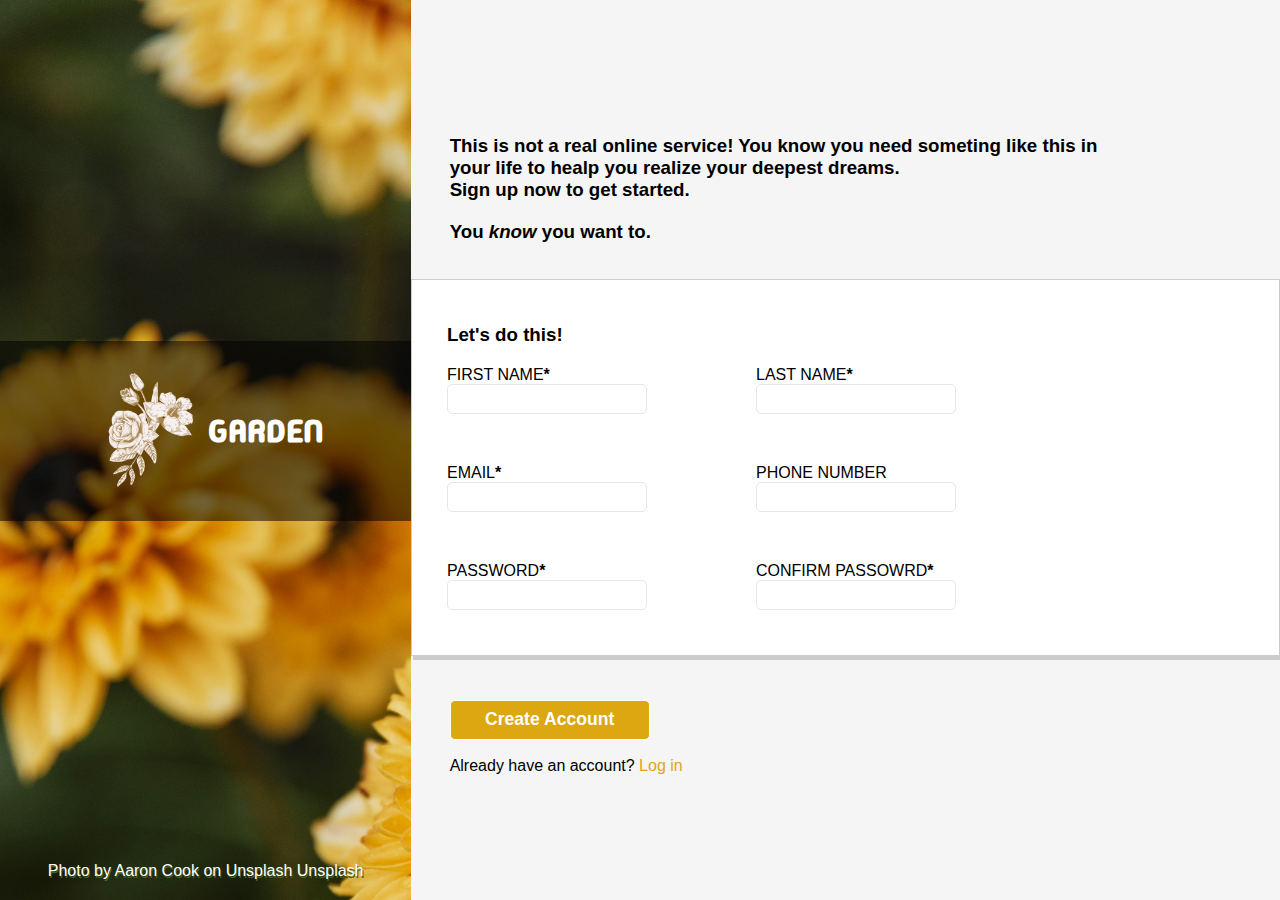
<file: index.html>
<!DOCTYPE html>
<html lang="en">
<head>
  <meta charset="UTF-8">
  <meta name="viewport" content="width=device-width, initial-scale=1.0">
  <link rel="stylesheet" href="./styles/sign_up.css">

  <link rel="stylesheet" media="screen" href="https://fontlibrary.org//face/avara" type="text/css"/>

  <title>Sign Up</title>
</head>
<body>
  <!-- should have two sections one with image (30%) and the form -->
  <div class="img_section">
    <!-- would have the backgrond image -->
    <div class="img_txt">
      <img src="./assets/Beautiful-flower-on-transparent-PNG.png" alt="image_logo" id="logo" width="120px" height="120px">
      <h1>GARDEN</h1>
    </div>  
    <p id="img_credit">Photo by <a href="https://unsplash.com/@aaroncook?utm_content=creditCopyText&utm_medium=referral&utm_source=unsplash">Aaron Cook</a> on 
      <a href="https://unsplash.com/photos/a-bunch-of-yellow-flowers-that-are-blooming-4XJK9eIsvNU?utm_content=creditCopyText&utm_medium=referral&utm_source=unsplash">Unsplash</a><span> Unsplash</span>
    </p>
  </div>

  <div class="form_section">
    <!-- have padding on T&B and L&R to aligin section -->
    <h3>This is not a real online service! You know you need someting
      like this in your life to healp you realize your deepest dreams.<br>Sign up now to get started.</h3>
    <h3>You <i>know</i> you want to.</h3>

    <div class="main_form">
      <h3>Let's do this!</h3>
      <div class="form_container">
        <form action="#" method="post">
          <ul>
            <li>
              <label for="fName">FIRST NAME <strong>*</strong></label>
              <input type="text" name="first_name" id="fName" required/>
            </li>
            <li>
              <label for="lName">LAST NAME<strong>*</strong></label>
              <input type="text" name="last_name" id="lName" required>
            </li>
            <li>
              <label for="email">EMAIL<strong>*</strong></label>
              <input type="email" name="user_email" id="email" required>
            </li>
            <li>
              <label for="num">PHONE NUMBER</label>
              <input type="number" name="user_phone" id="num">
            </li>
            <li>
              <label for=" pwd">PASSWORD<strong>*</strong></label>
              <input type="password" name="user_passowrd" id="pwd" required>
              <p class="error_msg"></p>
            </li>
            <li>
              <label for="verify_pwd">CONFIRM PASSOWRD<strong>*</strong></label>
              <input type="password" name="user_pass" id="verify_pwd" required>
            </li>
          </ul>
        </form>
      </div>
    </div>
    
    <button class="send" type="submit">Create Account</button>
    <p>Already have an account? <a href="#">Log in</a></p>
  </div>
  
  <script src="./scripts/pwd_check.js"></script>
</body>
</html>
</file>
<file: styles/sign_up.css>
@import url('https://fonts.googleapis.com/css2?family=Madimi+One&display=swap');
*{
  padding: 0;
  margin: 0;
  box-sizing: border-box;
}

body{
  display: flex;
  height: 100vh;
  font-family: 'AvaraBold', Arial, Helvetica, sans-serif;
  
}
a{
  text-decoration: none;
  color: rgb(221, 167, 17);
  transition: 250ms;
}
a:hover{
  font-size: 1.1em;
}
.img_section{
  width: max(40vw, 50%);
  height: 100%;
  background-image: url(../assets/aaron-cook-4XJK9eIsvNU-unsplash\ \(1\).jpg);
  background-size: 1000px;
  background-repeat: no-repeat;
  display: flex;
  flex-direction: column;
  justify-content: center;
}
.img_txt{
  /* margin: auto; */
  margin-top: auto;
  height: 20%;
  display:flex;
  align-items: center;
  justify-content: center;
  background-color: #00000085;
  color: white;
}
.img_section p, .img_section a{
  color: white;
  text-shadow: 1px 2px #465f1f;
  margin-bottom: 20px;
  margin-top: auto;
  text-align: center;
}
h1{
  font-family: "Madimi One", sans-serif;
}
ul{
  list-style: none;
}
ul li{
  width: 35%;
  padding: 10px 0;
}
.error_msg{
  padding: 0;
  font-size: 0.8em;
  color: red;
}
h3{
  padding: 10px 3vw;
  max-width: 750px;
}
.form_section{
  display: flex;
  justify-content: center;
  flex-direction: column;
  background-color: whitesmoke
}
.main_form{
  margin: 3% 0;
  padding: 4%;
  background-color: white;
  border: 1px solid #ccc;
  box-shadow: 2px 4px #ccc;
}
.main_form h3{padding: 10px 0}
.form_container ul{
  display: flex;
  flex-wrap: wrap;
  gap: 30px;
}
label{
  display:flex;
  width: 200px;
  text-align: right;
}
input{
  min-width: 200px;
  height: 30px;
  border: 1px solid #E5E7EB;
  border-radius: 5px;
}
input::-webkit-outer-spin-button,
input::-webkit-inner-spin-button {
  -webkit-appearance: none;
  margin: 0;
}
input:focus{
  outline: none;
  border: 2px solid orange;
  box-shadow: 1px 1px 5px black;
}
button{
  font-size: 1.1em;
  width:200px;
  height: 40px;
  margin: 1em 3vw;
  border-radius: 5px;
  border: 1px solid ;
  background-color: rgb(221, 167, 17);
  color: white;
  font-weight: bold;
  cursor: pointer;
  transition: 250ms;
}
button:hover{
  scale: 1.05;
}
button:disabled{
  background-color: grey;
  cursor:default;
}
button:disabled:hover{
  scale: 1;
}
.form_section p{
  margin-left: 3vw;
}
.error{
  outline: none;
  border: 1px solid red;
  /* box-shadow: 1px 1px 5px red; */
}
</file>
